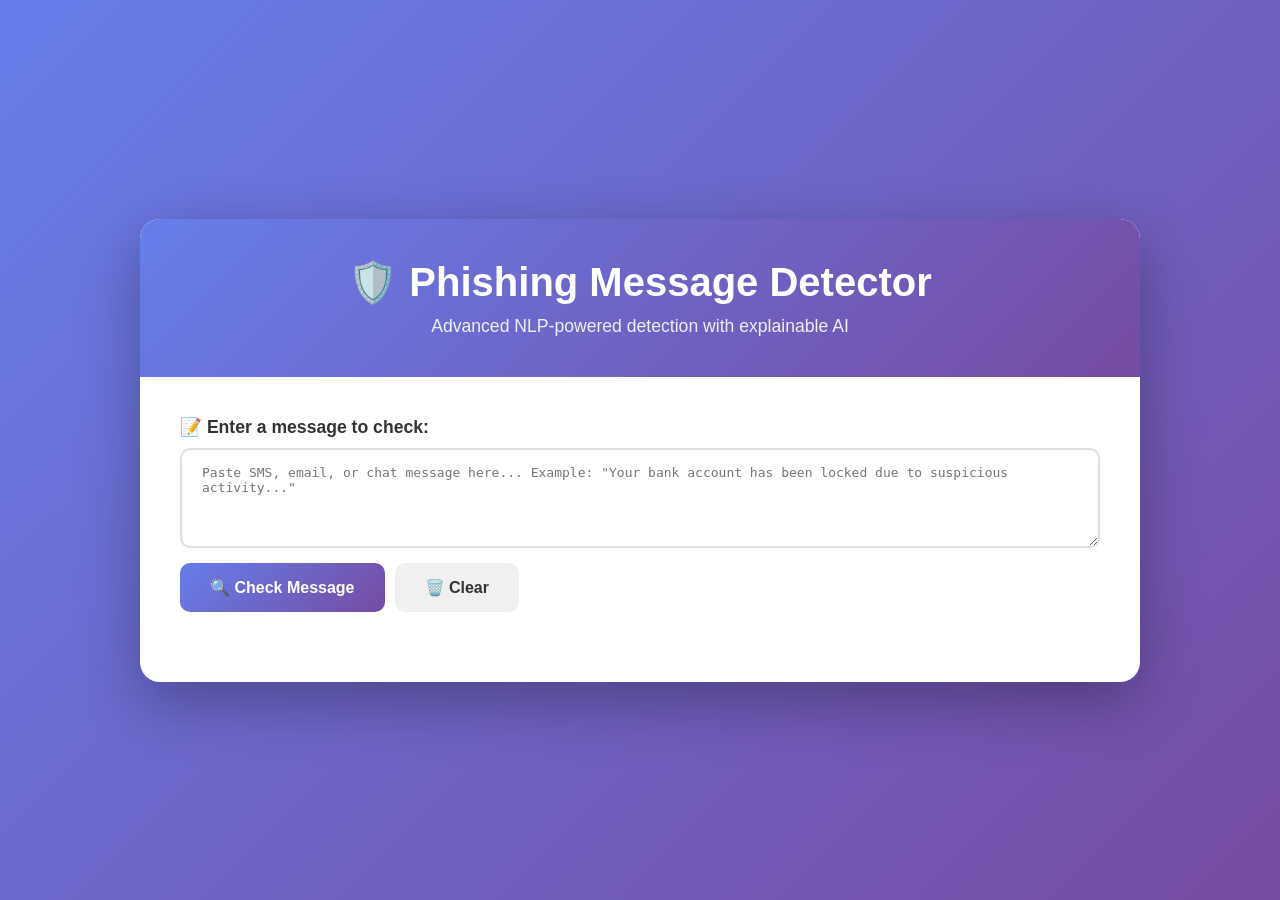
<file: nlp_system/ui/index.html>
<!doctype html>
<html lang="en">
  <head>
    <meta charset="UTF-8" />
    <meta name="viewport" content="width=device-width, initial-scale=1.0" />
    <title>🛡️ Phishing Message Detector - NLP-Powered</title>
    <style>
      * {
        margin: 0;
        padding: 0;
        box-sizing: border-box;
      }

      body {
        font-family: "Segoe UI", Tahoma, Geneva, Verdana, sans-serif;
        background: linear-gradient(135deg, #667eea 0%, #764ba2 100%);
        min-height: 100vh;
        display: flex;
        align-items: center;
        justify-content: center;
        padding: 20px;
      }

      .container {
        width: 100%;
        max-width: 1000px;
        background: white;
        border-radius: 20px;
        box-shadow: 0 20px 60px rgba(0, 0, 0, 0.3);
        overflow: hidden;
      }

      .header {
        background: linear-gradient(135deg, #667eea 0%, #764ba2 100%);
        color: white;
        padding: 40px 30px;
        text-align: center;
      }

      .header h1 {
        font-size: 2.5em;
        margin-bottom: 10px;
        display: flex;
        align-items: center;
        justify-content: center;
        gap: 15px;
      }

      .header p {
        font-size: 1.1em;
        opacity: 0.9;
      }

      .main-content {
        padding: 40px;
      }

      .input-section {
        margin-bottom: 30px;
      }

      .input-label {
        display: block;
        font-weight: 600;
        color: #333;
        margin-bottom: 10px;
        font-size: 1.1em;
      }

      .input-group {
        display: flex;
        gap: 10px;
        flex-wrap: wrap;
      }

      #messageInput {
        flex: 1;
        min-width: 250px;
        padding: 15px 20px;
        border: 2px solid #e0e0e0;
        border-radius: 10px;
        font-size: 1em;
        transition: all 0.3s ease;
      }

      #messageInput:focus {
        outline: none;
        border-color: #667eea;
        box-shadow: 0 0 0 3px rgba(102, 126, 234, 0.1);
      }

      .button-group {
        display: flex;
        gap: 10px;
      }

      button {
        padding: 15px 30px;
        border: none;
        border-radius: 10px;
        font-weight: 600;
        cursor: pointer;
        font-size: 1em;
        transition: all 0.3s ease;
        white-space: nowrap;
      }

      .btn-predict {
        background: linear-gradient(135deg, #667eea 0%, #764ba2 100%);
        color: white;
      }

      .btn-predict:hover {
        transform: translateY(-2px);
        box-shadow: 0 10px 25px rgba(102, 126, 234, 0.3);
      }

      .btn-predict:disabled {
        opacity: 0.6;
        cursor: not-allowed;
        transform: none;
      }

      .btn-clear {
        background: #f0f0f0;
        color: #333;
      }

      .btn-clear:hover {
        background: #e0e0e0;
      }

      /* Results Section */
      .results-section {
        display: none;
        margin-top: 40px;
        padding-top: 30px;
        border-top: 2px solid #f0f0f0;
      }

      .results-section.show {
        display: block;
        animation: slideUp 0.5s ease;
      }

      @keyframes slideUp {
        from {
          opacity: 0;
          transform: translateY(20px);
        }
        to {
          opacity: 1;
          transform: translateY(0);
        }
      }

      .prediction-card {
        background: linear-gradient(135deg, #f5f7fa 0%, #c3cfe2 100%);
        border-radius: 15px;
        padding: 30px;
        margin-bottom: 20px;
      }

      .prediction-header {
        display: flex;
        align-items: center;
        justify-content: space-between;
        margin-bottom: 20px;
      }

      .prediction-title {
        font-size: 1.8em;
        font-weight: 700;
      }

      .prediction-phishing {
        color: #e74c3c;
      }

      .prediction-safe {
        color: #27ae60;
      }

      .confidence-badge {
        display: flex;
        align-items: center;
        gap: 10px;
        font-size: 1.2em;
        font-weight: 600;
      }

      .confidence-meter {
        width: 150px;
        height: 25px;
        background: #e0e0e0;
        border-radius: 12px;
        overflow: hidden;
      }

      .confidence-fill {
        height: 100%;
        background: linear-gradient(
          90deg,
          #27ae60 0%,
          #f39c12 50%,
          #e74c3c 100%
        );
        transition: width 0.5s ease;
        border-radius: 12px;
      }

      .risk-level {
        display: inline-block;
        padding: 8px 16px;
        border-radius: 25px;
        font-weight: 600;
        font-size: 0.9em;
        margin-top: 10px;
      }

      .risk-very-low {
        background: #d4edda;
        color: #155724;
      }
      .risk-low {
        background: #cfe2ff;
        color: #084298;
      }
      .risk-medium {
        background: #fff3cd;
        color: #664d03;
      }
      .risk-high {
        background: #f8d7da;
        color: #842029;
      }
      .risk-very-high {
        background: #f5c2c7;
        color: #842029;
      }

      /* Reasons Section */
      .reasons-section {
        background: white;
        border-radius: 15px;
        padding: 25px;
        margin-bottom: 20px;
      }

      .section-title {
        font-size: 1.3em;
        font-weight: 700;
        color: #333;
        margin-bottom: 15px;
        display: flex;
        align-items: center;
        gap: 10px;
      }

      .reasons-list {
        list-style: none;
      }

      .reasons-list li {
        padding: 12px 0;
        color: #555;
        font-size: 1.05em;
        display: flex;
        align-items: flex-start;
        gap: 12px;
      }

      .reasons-list li:before {
        content: "⚠️";
        font-size: 1.2em;
        flex-shrink: 0;
      }

      /* Highlighted Words */
      .highlighted-section {
        background: white;
        border-radius: 15px;
        padding: 25px;
        margin-bottom: 20px;
      }

      .words-container {
        display: flex;
        flex-wrap: wrap;
        gap: 10px;
      }

      .word-badge {
        background: #ffe5e5;
        color: #e74c3c;
        padding: 8px 15px;
        border-radius: 20px;
        font-weight: 600;
        font-size: 0.95em;
        border: 1px solid #f5a6a6;
      }

      /* Pattern Analysis */
      .patterns-grid {
        display: grid;
        grid-template-columns: repeat(auto-fit, minmax(200px, 1fr));
        gap: 15px;
        margin-top: 15px;
      }

      .pattern-card {
        background: white;
        border-left: 4px solid #667eea;
        padding: 15px;
        border-radius: 8px;
        text-align: center;
      }

      .pattern-value {
        font-size: 2em;
        font-weight: 700;
        color: #667eea;
      }

      .pattern-label {
        color: #666;
        font-size: 0.9em;
        margin-top: 5px;
      }

      /* Loading Indicator */
      .loading {
        display: none;
        text-align: center;
        padding: 20px;
      }

      .loading.show {
        display: block;
      }

      .spinner {
        border: 4px solid #f3f3f3;
        border-top: 4px solid #667eea;
        border-radius: 50%;
        width: 40px;
        height: 40px;
        animation: spin 1s linear infinite;
        margin: 0 auto 15px;
      }

      @keyframes spin {
        0% {
          transform: rotate(0deg);
        }
        100% {
          transform: rotate(360deg);
        }
      }

      /* Statistics */
      .stats-grid {
        display: grid;
        grid-template-columns: repeat(auto-fit, minmax(150px, 1fr));
        gap: 15px;
        margin-bottom: 20px;
        margin-top: 15px;
      }

      .stat-item {
        background: linear-gradient(135deg, #f5f7fa 0%, #c3cfe2 100%);
        padding: 15px;
        border-radius: 10px;
        text-align: center;
      }

      .stat-value {
        font-size: 1.8em;
        font-weight: 700;
        color: #667eea;
      }

      .stat-label {
        color: #666;
        font-size: 0.85em;
        margin-top: 5px;
      }

      /* Responsive */
      @media (max-width: 768px) {
        .header h1 {
          font-size: 1.8em;
        }

        .main-content {
          padding: 20px;
        }

        .input-group {
          flex-direction: column;
        }

        #messageInput {
          min-width: auto;
        }

        .patterns-grid {
          grid-template-columns: 1fr 1fr;
        }
      }
    </style>
  </head>
  <body>
    <div class="container">
      <!-- Header -->
      <div class="header">
        <h1>🛡️ Phishing Message Detector</h1>
        <p>Advanced NLP-powered detection with explainable AI</p>
      </div>

      <!-- Main Content -->
      <div class="main-content">
        <!-- Input Section -->
        <div class="input-section">
          <label class="input-label">📝 Enter a message to check:</label>
          <div class="input-group">
            <textarea
              id="messageInput"
              placeholder="Paste SMS, email, or chat message here... Example: 'Your account is blocked. Click here to verify immediately.'"
              style="min-height: 100px; resize: vertical"
            ></textarea>
          </div>
          <div class="button-group" style="margin-top: 15px">
            <button class="btn-predict" onclick="predictMessage()">
              🔍 Check Message
            </button>
            <button class="btn-clear" onclick="clearInput()">🗑️ Clear</button>
          </div>
        </div>

        <!-- Loading Indicator -->
        <div id="loadingIndicator" class="loading">
          <div class="spinner"></div>
          <p>Analyzing message...</p>
        </div>

        <!-- Results Section -->
        <div id="resultsSection" class="results-section">
          <!-- Prediction Card -->
          <div class="prediction-card">
            <div class="prediction-header">
              <div>
                <div class="prediction-title">
                  <span id="predictionText">PHISHING</span>
                </div>
                <div id="riskBadge" class="risk-level"></div>
              </div>
              <div class="confidence-badge">
                <div>
                  <div
                    style="font-size: 0.7em; color: #666; margin-bottom: 5px"
                  >
                    Confidence
                  </div>
                  <div style="font-size: 1.5em" id="confidencePercent">92%</div>
                </div>
                <div class="confidence-meter">
                  <div
                    id="confidenceFill"
                    class="confidence-fill"
                    style="width: 92%"
                  ></div>
                </div>
              </div>
            </div>
          </div>

          <!-- Statistics -->
          <div class="stats-grid">
            <div class="stat-item">
              <div class="stat-value" id="statURLs">0</div>
              <div class="stat-label">URLs Found</div>
            </div>
            <div class="stat-item">
              <div class="stat-value" id="statUrgent">0</div>
              <div class="stat-label">Urgent Words</div>
            </div>
            <div class="stat-item">
              <div class="stat-value" id="statFinancial">0</div>
              <div class="stat-label">Financial Keywords</div>
            </div>
            <div class="stat-item">
              <div class="stat-value" id="statSuspicious">0</div>
              <div class="stat-label">Suspicious Words</div>
            </div>
          </div>

          <!-- Reasons -->
          <div class="reasons-section">
            <div class="section-title">📋 Why This Classification?</div>
            <ul class="reasons-list" id="reasonsList"></ul>
          </div>

          <!-- Highlighted Words -->
          <div class="highlighted-section">
            <div class="section-title">⚠️ All Flagged Words & Patterns</div>
            <div class="words-container" id="highlightedWords"></div>
          </div>

          <!-- Pattern Analysis -->
          <div class="reasons-section">
            <div class="section-title">📊 Detailed Pattern Analysis</div>
            <div class="patterns-grid" id="patternsGrid"></div>
          </div>
        </div>
      </div>
    </div>

    <!-- JavaScript -->
    <script>
      const API_URL = "http://localhost:8000";

      async function predictMessage() {
        const message = document.getElementById("messageInput").value.trim();
        const modelType = "gradient_boosting"; // Using Gradient Boosting model

        if (!message) {
          alert("Please enter a message to check");
          return;
        }

        // Show loading
        document.getElementById("loadingIndicator").classList.add("show");
        document.getElementById("resultsSection").classList.remove("show");

        try {
          const response = await fetch(`${API_URL}/predict`, {
            method: "POST",
            headers: {
              "Content-Type": "application/json",
            },
            body: JSON.stringify({
              text: message,
              model_type: modelType,
            }),
          });

          if (!response.ok) {
            const error = await response.json();
            throw new Error(error.detail || "Prediction failed");
          }

          const result = await response.json();
          displayResults(result);
        } catch (error) {
          alert("Error: " + error.message);
          console.error("Error:", error);
        } finally {
          document.getElementById("loadingIndicator").classList.remove("show");
        }
      }

      function displayResults(result) {
        // Prediction
        const predictionText = result.prediction.toUpperCase();
        const isPhishing = result.prediction === "phishing";
        const predictionElement = document.getElementById("predictionText");
        predictionElement.textContent = predictionText;
        predictionElement.className = isPhishing
          ? "prediction-phishing"
          : "prediction-safe";

        // Confidence
        const confidencePercent = Math.round(result.confidence * 100);
        document.getElementById("confidencePercent").textContent =
          confidencePercent + "%";
        document.getElementById("confidenceFill").style.width =
          confidencePercent + "%";

        // Risk Level
        const riskBadge = document.getElementById("riskBadge");
        riskBadge.textContent = "⚡ " + result.risk_level.toUpperCase();
        riskBadge.className = "risk-level risk-" + result.risk_level;

        // Statistics
        document.getElementById("statURLs").textContent =
          result.suspicious_patterns.urls_found;
        document.getElementById("statUrgent").textContent =
          result.suspicious_patterns.urgent_words;
        document.getElementById("statFinancial").textContent =
          result.suspicious_patterns.financial_keywords;
        document.getElementById("statSuspicious").textContent =
          result.suspicious_patterns.suspicious_keywords;

        // Reasons
        const reasonsList = document.getElementById("reasonsList");
        reasonsList.innerHTML = "";
        result.reasons.forEach((reason) => {
          const li = document.createElement("li");
          li.textContent = reason;
          reasonsList.appendChild(li);
        });

        // Highlighted Words
        const highlightedWords = document.getElementById("highlightedWords");
        highlightedWords.innerHTML = "";
        result.highlighted_text.forEach((word) => {
          const badge = document.createElement("span");
          badge.className = "word-badge";
          badge.textContent = word;
          highlightedWords.appendChild(badge);
        });

        // Patterns Grid
        const patternsGrid = document.getElementById("patternsGrid");
        patternsGrid.innerHTML = "";

        const patterns = [
          {
            label: "Urgent Words",
            value: result.suspicious_patterns.urgent_words,
          },
          { label: "URLs Found", value: result.suspicious_patterns.urls_found },
          {
            label: "Financial Keywords",
            value: result.suspicious_patterns.financial_keywords,
          },
          {
            label: "Suspicious Keywords",
            value: result.suspicious_patterns.suspicious_keywords,
          },
          {
            label: "Capital Words",
            value: result.suspicious_patterns.capital_words,
          },
        ];

        patterns.forEach((p) => {
          const card = document.createElement("div");
          card.className = "pattern-card";
          card.innerHTML = `
                    <div class="pattern-value">${p.value}</div>
                    <div class="pattern-label">${p.label}</div>
                `;
          patternsGrid.appendChild(card);
        });

        // Show results
        document.getElementById("resultsSection").classList.add("show");
      }

      function clearInput() {
        document.getElementById("messageInput").value = "";
        document.getElementById("resultsSection").classList.remove("show");
        document.getElementById("messageInput").focus();
      }

      // Example messages for testing
      const examplePhishing =
        "Your bank account has been locked due to suspicious activity. Click here immediately to verify your identity and unlock your account within 24 hours: https://verify-bank-security.com";
      const exampleLegit =
        "Hi John, thanks for the meeting today. Let's catch up next week to discuss the project. Have a great day!";

      // Add example message on page load
      window.addEventListener("load", () => {
        document.getElementById("messageInput").placeholder =
          'Paste SMS, email, or chat message here... Example: "' +
          examplePhishing.substring(0, 60) +
          '..."';
      });

      // Allow Enter key to trigger prediction
      document
        .getElementById("messageInput")
        .addEventListener("keydown", (e) => {
          if (e.ctrlKey && e.key === "Enter") {
            predictMessage();
          }
        });
    </script>
  </body>
</html>
</file>
